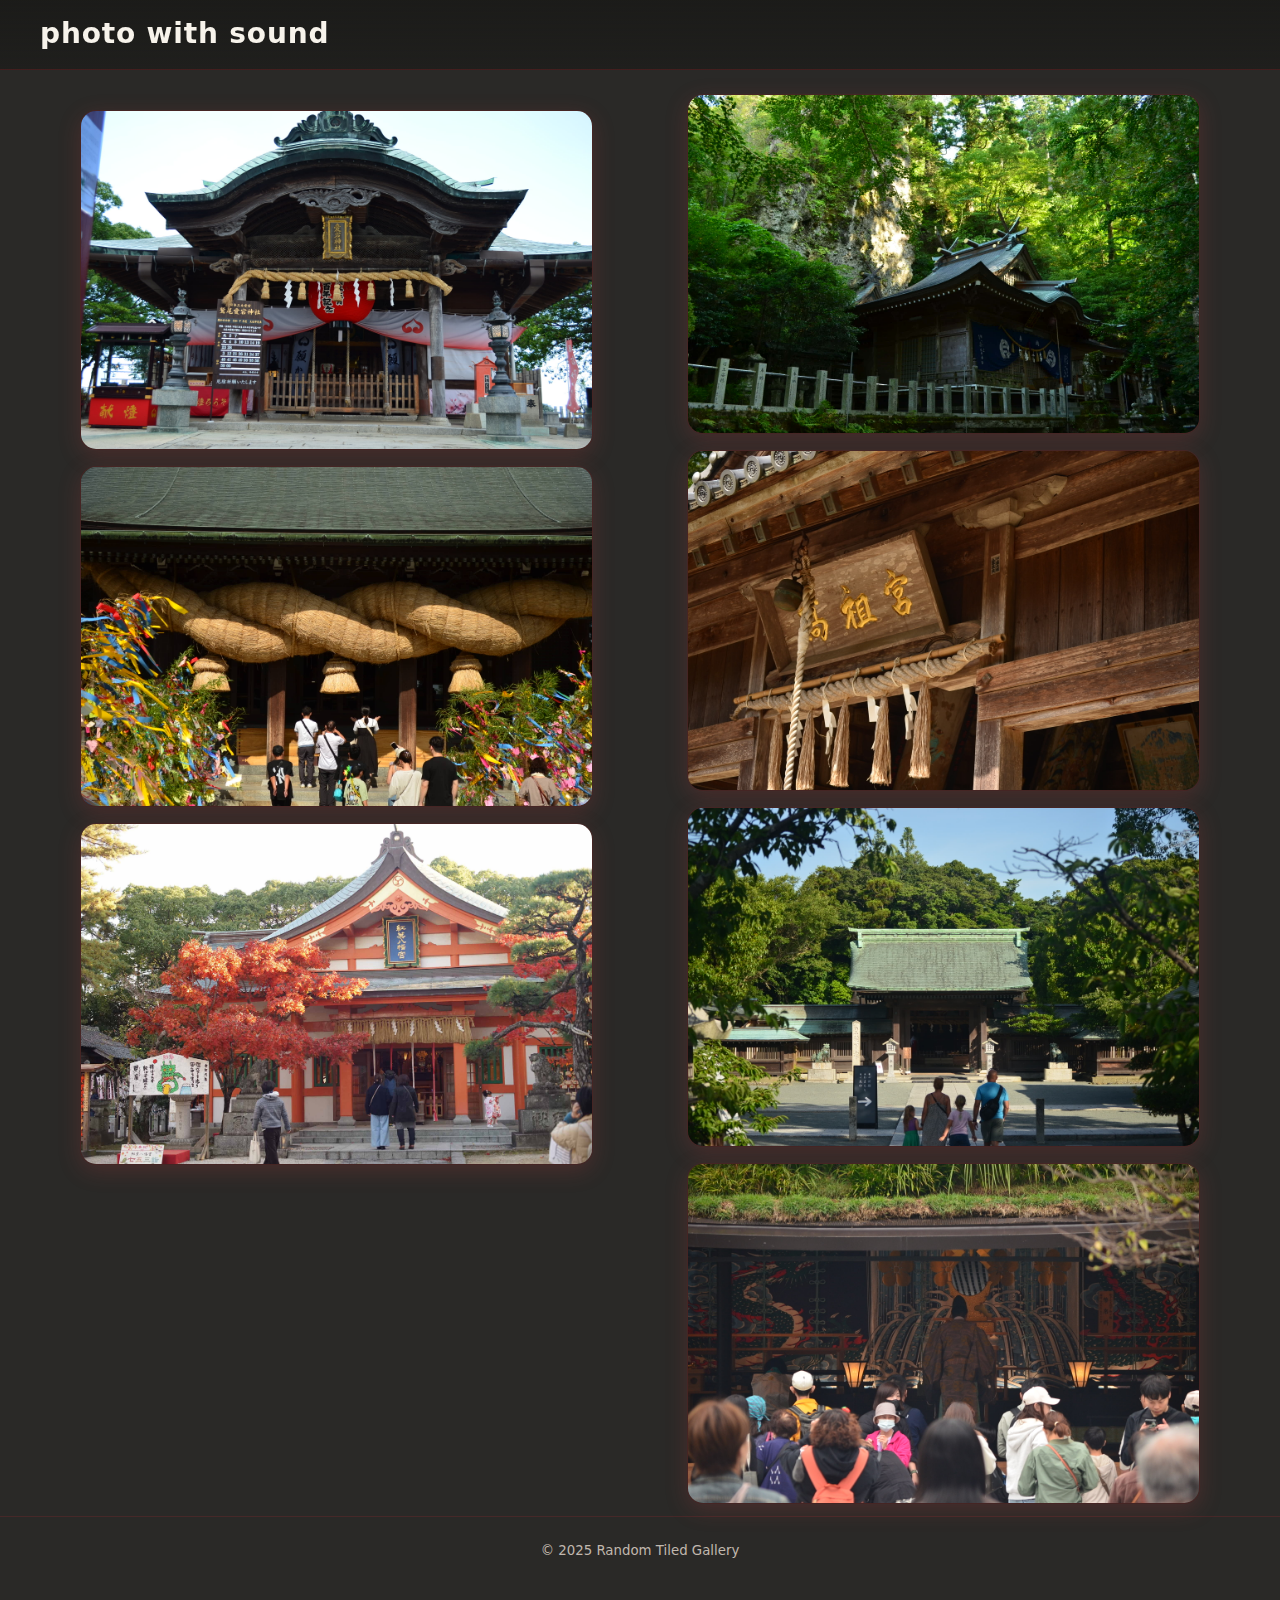
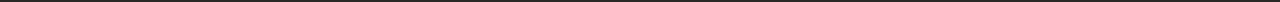
<file: index.html>
<!doctype html>
<html lang="ja">
<head>
  <meta charset="utf-8" />
  <meta name="viewport" content="width=device-width, initial-scale=1" />
  <title>ランダム・タイル写真ギャラリー（音写真対応）</title>

  <!-- CSS -->
  <link rel="stylesheet" href="./style.css" />
</head>
<body>
  <header>
    <div class="wrap toolbar">
      <h1>photo with sound</h1>

      </div>
    
  </header>

  <main class="wrap">
    <p style="color:var(--muted); margin:0 0 12px"></p>

    <div id="gallery" class="masonry" aria-live="polite"></div>
  </main>

  <footer>
    <small>© 2025 Random Tiled Gallery</small>
  </footer>

  <!-- JS -->
  <script src="./gallery.js"></script>
  <script>
    (function () {
      const DURATION = 400; // CSSの .4s と合わせる
    
      // グローバル関数：JSから使える
      window.navigateWithFade = function (url) {
        document.body.classList.add("fade-out");
        setTimeout(function () {
          window.location.href = url;
        }, DURATION);
      };
    
      function enablePageFade() {
        // ロード時フェードイン
        requestAnimationFrame(function () {
          document.body.classList.add("page-loaded");
        });
    
        // aタグクリック → フェードアウトしてから遷移
        document.querySelectorAll("a[href]").forEach(function (a) {
          const href = a.getAttribute("href");
          if (!href || href.startsWith("#") || a.target === "_blank") return;
    
          a.addEventListener("click", function (e) {
            e.preventDefault();
            navigateWithFade(href);
          });
        });
      }
    
      document.addEventListener("DOMContentLoaded", enablePageFade);
    })();
    </script>
    
</body>
</html>
</file>
<file: style.css>
:root {
    /* === 和色（明るめ） === */
    --bg: #2A2927;          /* 淡墨：背景 少し明るく */
    --fg: #F7F3EB;          /* 胡粉 */
    --muted: #C1B8AE;       /* 柔らかい灰みベージュ */
    --card: #262522;        /* 黒鳶：パネル色 */
    --accent: #BA3F3F;      /* 紅殻 */
    --accent-soft: rgba(186,63,63,0.25);
  
    --radius: 16px;
    --shadow: 0 6px 22px rgba(186,63,63,.23);
    --gap: 14px;
  }
  
  
  html,body{height:100%;}
  body{
    margin:0;
    background:var(--bg);
    color:var(--fg);
    font:16px/1.6 system-ui, -apple-system, Segoe UI, Roboto, "Noto Sans JP", Helvetica, Arial;
  }
  
  /* -----------------------------------
     Header
  ----------------------------------- */
  header{
    position:sticky; top:0; z-index:5;
    backdrop-filter: blur(10px);
    background: linear-gradient(
        180deg,
        rgba(26,26,24,0.9),
        rgba(26,26,24,0.65)
    );
    border-bottom: 1px solid rgba(183,40,46,0.25);
  }
  
  .wrap{
    max-width:1200px; margin:0 auto;
    padding:12px 18px;
  }
  
  .toolbar{
    display:flex; gap:10px; align-items:center; flex-wrap:wrap;
  }
  
  h1{
    font-size:clamp(18px, 2.6vw, 28px);
    margin:0 8px 0 0;
    color:var(--fg);
    letter-spacing:0.03em;
  }
  
  .spacer{flex:1}
  
  /* -----------------------------------
     Button
  ----------------------------------- */
  .btn{
    appearance:none;
    border:1px solid rgba(183,40,46,0.4);
    background:var(--card);
    color:var(--fg);
    padding:10px 14px;
    border-radius:12px;
    cursor:pointer;
    box-shadow:var(--shadow);
    transition:transform .08s ease, opacity .2s, background .25s;
  }
  .btn:hover{
    background: rgba(183,40,46,0.25);
  }
  .btn:active{
    transform: translateY(1px) scale(.99);
  }
  .btn[disabled]{
    opacity:.5; pointer-events:none;
  }
  
  /* -----------------------------------
     Slider container
  ----------------------------------- */
  .field{
    display:flex; align-items:center; gap:8px;
    padding:8px 10px;
    background:var(--card);
    border:1px solid rgba(183,40,46,0.3);
    border-radius:12px;
  }
  .field label{
    font-size:13px; color:var(--muted);
  }
  
  /* -----------------------------------
     Masonry
  ----------------------------------- */
  main{padding:22px 18px 60px}
  
  .masonry{
    column-gap: var(--gap);
    column-count: 4;
  }
  @media(max-width:1024px){ .masonry{ column-count: 2; } }
  @media(max-width:720px){  .masonry{ column-count: 2; } }
  @media(max-width:480px){  .masonry{ column-count: 1; } }
  
  /* -----------------------------------
     Tile
  ----------------------------------- */
  .tile{
    break-inside: avoid;
    margin-bottom: var(--gap);
    position:relative;
    border-radius: var(--radius);
    overflow:hidden;
    background: var(--card);
    border:1px solid rgba(183,40,46,0.22);
    box-shadow: var(--shadow);
  }
  
  .tile img{
    width:100%; height:auto; display:block;
    object-fit:cover;
    opacity:0;
    transform: scale(1.02);
    transition: opacity .5s ease, transform .5s ease, filter .4s ease;
  }
  .tile.loaded img{
    opacity:1;
    transform:none;
  }
  
  .tile figcaption{
    position:absolute;
    inset:auto 0 0 0;
    color:var(--fg);
    background: linear-gradient(180deg, rgba(0,0,0,0), rgba(26,26,24,.7));
    padding: 40px 14px 12px;
    font-size:14px;
    opacity:0;
    transition:opacity .25s;
  }
  .tile:hover figcaption{ opacity:1; }
  
  /* -----------------------------------
     badge（playing UIを既に和風化）
  ----------------------------------- */
  .badge{
    position:absolute; top:8px; right:8px;
    width:34px; height:34px;
    border-radius:50%;
    background:var(--accent-soft);
    border:1px solid var(--accent);
    display:flex;
    align-items:center;
    justify-content:center;
    backdrop-filter:blur(6px);
  }
  .badge::before{
    content:"◯";
    font-size:16px;
    color:var(--fg);
  }
  .tile.playing .badge::before{
    content:"●";
  }
  
  /* -----------------------------------
     和の波 / pulse
  ----------------------------------- */
  .tile.playing{
    animation:washin 2.4s ease-in-out infinite;
    border-color:rgba(183,40,46,0.6);
  }
  @keyframes washin{
    0%{ box-shadow:0 0 4px 1px var(--accent-soft); }
    50%{ box-shadow:0 0 16px 6px rgba(183,40,46,0.45); }
    100%{ box-shadow:0 0 4px 1px var(--accent-soft); }
  }
  
  .wave{
    position:absolute;
    top:46px; right:14px;
    width:22px; height:14px;
    display:none; gap:3px;
  }
  .tile.playing .wave{
    display:flex;
  }
  
  .wave span{
    flex:1;
    background:var(--fg);
    opacity:.65;
    animation:take 1.6s ease-in-out infinite;
    border-radius:1px;
  }
  .wave span:nth-child(2){ animation-delay:.2s }
  .wave span:nth-child(3){ animation-delay:.4s }
  
  @keyframes take{
    0%,100%{ transform:scaleY(.4); }
    50%{ transform:scaleY(.9); }
  }
  
  /* -----------------------------------
     footer
  ----------------------------------- */
  footer{
    color:var(--muted);
    text-align:center;
    padding:20px 0 40px;
    border-top:1px solid rgba(183,40,46,0.2);
  }
  
  
 /* --------------------------------
   playing UI 
-------------------------------- */

/* 再生中：写真をほんのり墨で落とす */
.tile.playing img{
    filter: brightness(0.85) contrast(1.05);
  }
  
  /* badge を「茜色の円相」に */
  .badge{
    position:absolute;
    top:8px; right:8px;
    width:34px; height:34px;
    border-radius:50%;
    background:rgba(183,40,46,0.35);   /* 茜・透明感 */
    border:1px solid rgba(183,40,46,0.8);
    display:flex;
    align-items:center;
    justify-content:center;
    backdrop-filter:blur(4px);
  }
  
  /* ▶ → ■ の代わりに、墨の● / ◯ に */
  .badge::before{
    content:"◯";      /* idle */
    font-size:16px;
    color: #EEE6D6;   /* 生成 */
    line-height:1;
  }
  .tile.playing .badge::before{
    content:"●";      /* playing */
    color:#EEE6D6;
  }
  
  /* 枠線を淡い茜に滲ませる */
  .tile.playing{
    animation:washin 2.4s ease-in-out infinite;
    box-shadow:0 0 12px 4px rgba(183,40,46,0.25);
    border-color:rgba(183,40,46,0.6);
  }
  @keyframes washin{
    0%{ box-shadow:0 0 4px 1px rgba(183,40,46,0.20);}
    50%{ box-shadow:0 0 16px 6px rgba(183,40,46,0.45);}
    100%{ box-shadow:0 0 4px 1px rgba(183,40,46,0.20);}
  }
  
  /* 「竹」のような静かな波形 */
  .wave{
    position:absolute;
    top:46px; right:14px;
    width:22px; height:14px;
    display:none; gap:3px;
  }
  .wave span{
    flex:1;
    background:#EEE6D6;   /* 生成色 */
    opacity:.65;
    animation:take 1.6s ease-in-out infinite;
    border-radius:1px;
  }
  .wave span:nth-child(2){ animation-delay:.2s }
  .wave span:nth-child(3){ animation-delay:.4s }
  
  @keyframes take{
    0%,100%{ transform:scaleY(.4); }
    50%{ transform:scaleY(.9); }
  }
  
  /* 再生中はキャプションを少し浮かせる */
  .tile.playing figcaption{
    opacity:1;
    background: linear-gradient(180deg, rgba(0,0,0,.1), rgba(0,0,0,.5));
  }

  /* -----------------------------------
   Masonry（常に2列）
----------------------------------- */
.masonry {
  column-gap: var(--gap);
  column-count: 2 !important;
}

/* スマホでも2列のままにするなら以下も追加 */
@media(max-width:480px){
  .masonry {
    column-count: 2 !important;
  }
}

/* ==========================
   写真拡大用ライトボックス
========================== */
.lightbox-overlay {
  position: fixed;
  inset: 0;
  background: rgba(0,0,0,0.75);
  display: flex;
  align-items: center;
  justify-content: center;
  z-index: 999;
  opacity: 0;
  pointer-events: none;
  transition: opacity .3s ease;
}

.lightbox-overlay.active {
  opacity: 1;
  pointer-events: auto;
}

.lightbox-inner {
  max-width: min(90vw, 1100px);
  max-height: 90vh;
  background: rgba(20,20,18,0.9);
  border-radius: var(--radius);
  box-shadow: var(--shadow);
  padding: 14px 16px 12px;
  display: flex;
  flex-direction: column;
  gap: 10px;
}

.lightbox-image {
  max-width: 100%;
  max-height: 70vh;
  border-radius: calc(var(--radius) - 4px);
  object-fit: contain;
}

.lightbox-caption {
  font-size: 13px;
  color: var(--muted);
  line-height: 1.6;
}
</file>
